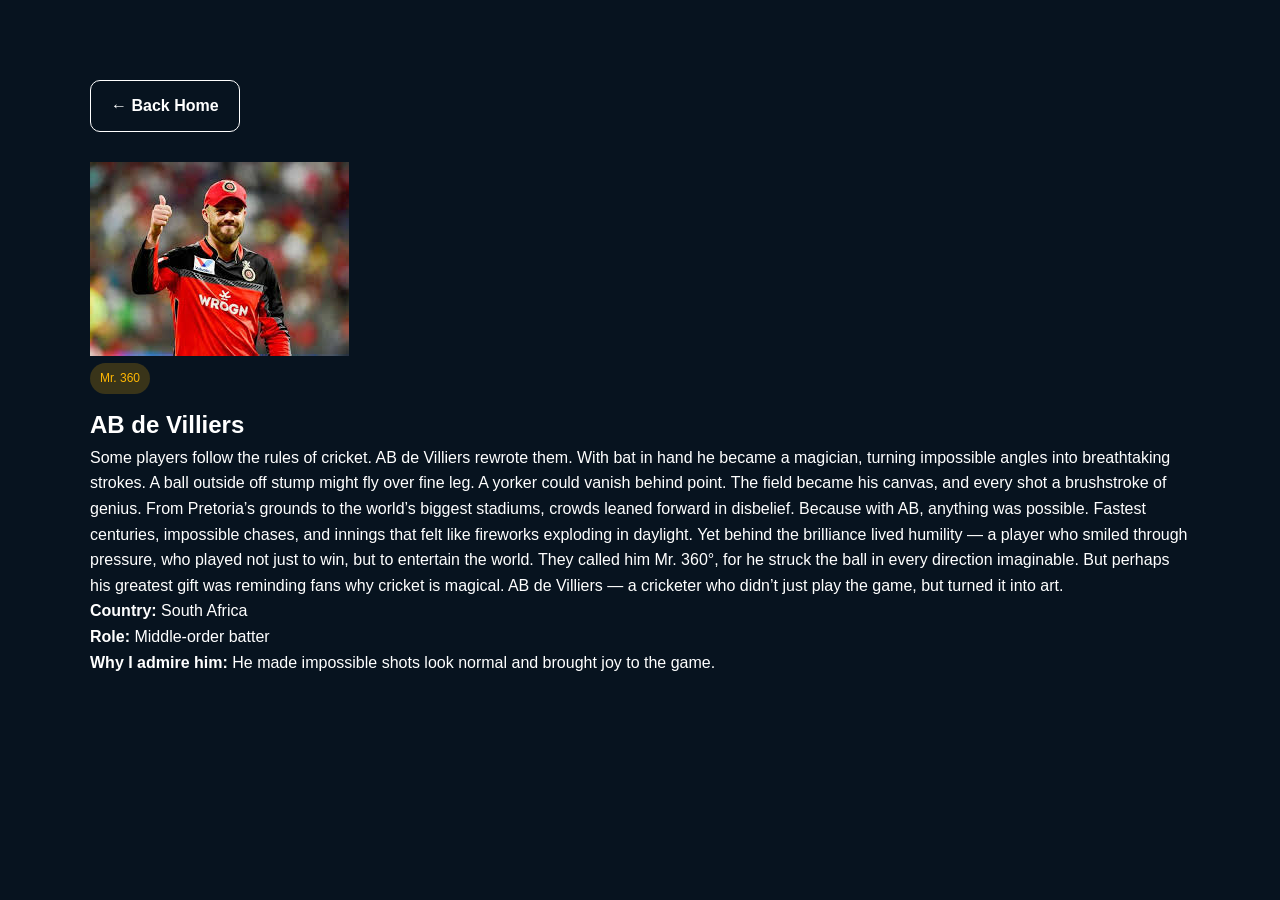
<file: abd.html>
<!DOCTYPE html>
<html lang="en">
<head>
  <meta charset="UTF-8" />
  <meta name="viewport" content="width=device-width, initial-scale=1.0" />
  <title>AB de Villiers | Cricket is Life</title>
  <link rel="stylesheet" href="style.css" />
</head>
<body>
  <main class="section">
    <div class="container">
      <a href="index.html" class="btn btn-secondary">← Back Home</a>

      <div class="spotlight-card" style="margin-top: 30px;">
        <div class="spotlight-image">
          <img src="abd.jpg" alt="AB de Villiers" />
        </div>
        <div class="spotlight-content">
          <span class="badge">Mr. 360</span>
          <h2>AB de Villiers</h2>
          <p>
            Some players follow the rules of cricket.

AB de Villiers rewrote them.

With bat in hand he became a magician,
turning impossible angles into breathtaking strokes.

A ball outside off stump might fly over fine leg.
A yorker could vanish behind point.

The field became his canvas,
and every shot a brushstroke of genius.

From Pretoria’s grounds to the world’s biggest stadiums,
crowds leaned forward in disbelief.

Because with AB, anything was possible.

Fastest centuries, impossible chases,
and innings that felt like fireworks exploding in daylight.

Yet behind the brilliance lived humility —
a player who smiled through pressure,
who played not just to win,
but to entertain the world.

They called him Mr. 360°,
for he struck the ball in every direction imaginable.

But perhaps his greatest gift
was reminding fans why cricket is magical.

AB de Villiers —
a cricketer who didn’t just play the game,
but turned it into art.
          </p>
          <p><strong>Country:</strong> South Africa</p>
          <p><strong>Role:</strong> Middle-order batter</p>
          <p><strong>Why I admire him:</strong> He made impossible shots look normal and brought joy to the game.</p>
        </div>
      </div>
    </div>
  </main>
</body>
</html>
</file>
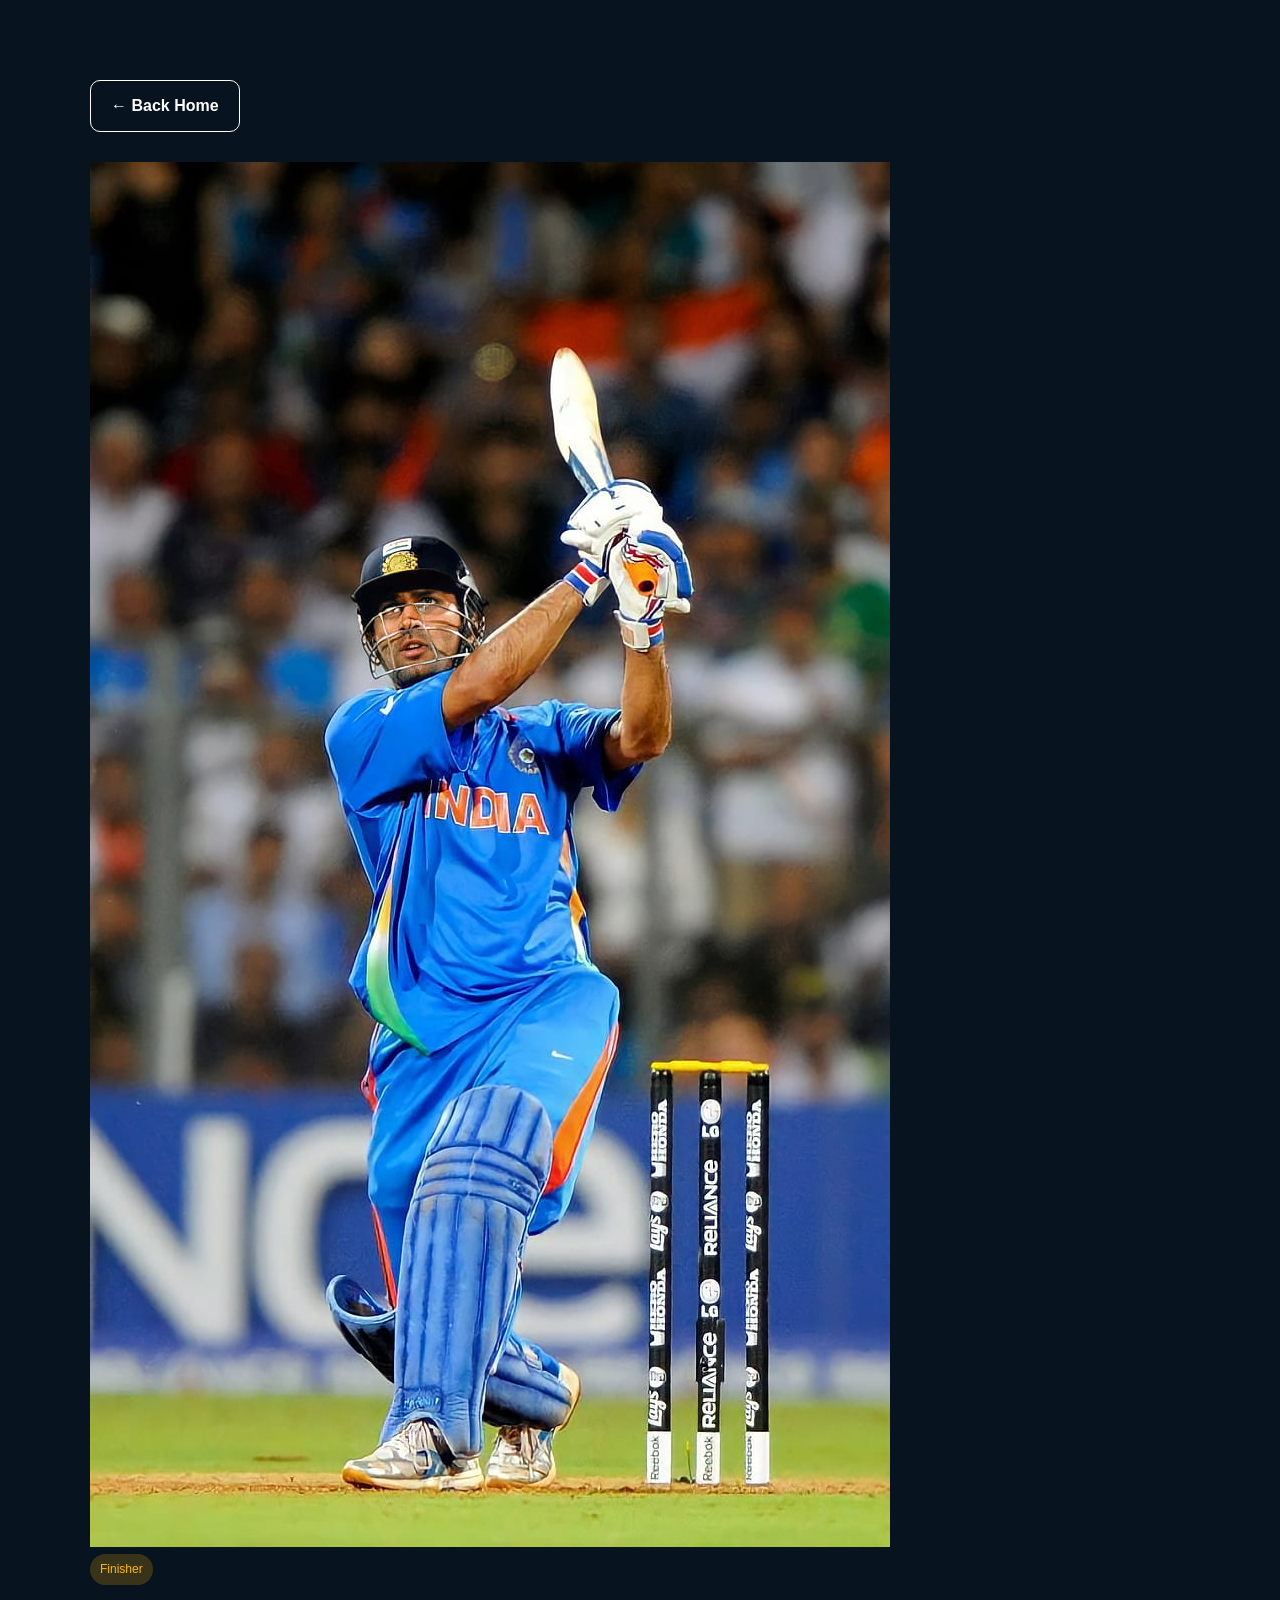
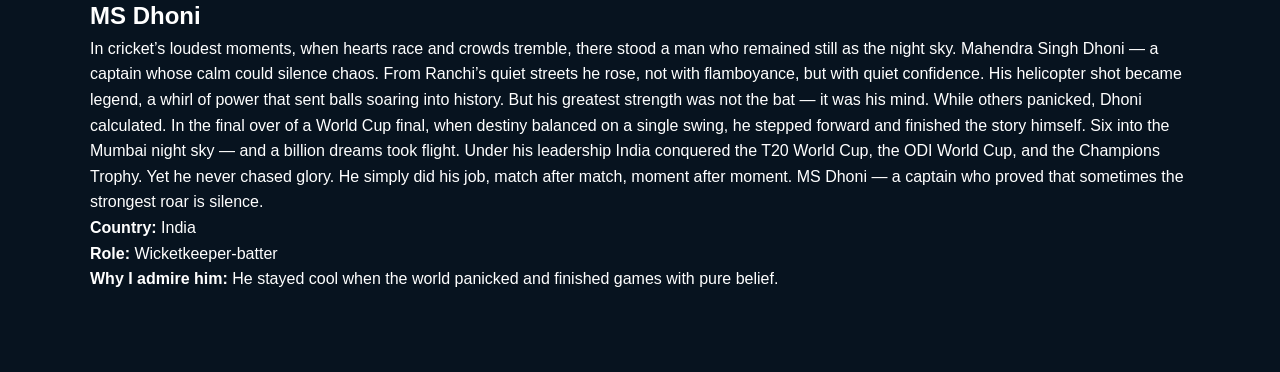
<file: dhoni.html>
<!DOCTYPE html>
<html lang="en">
<head>
  <meta charset="UTF-8" />
  <meta name="viewport" content="width=device-width, initial-scale=1.0" />
  <title>MS Dhoni | Cricket is Life</title>
  <link rel="stylesheet" href="style.css" />
</head>
<body>
  <main class="section">
    <div class="container">
      <a href="index.html" class="btn btn-secondary">← Back Home</a>

      <div class="spotlight-card" style="margin-top: 30px;">
        <div class="spotlight-image">
          <img src="dhoni.jpg" alt="MS Dhoni" />
        </div>
        <div class="spotlight-content">
          <span class="badge">Finisher</span>
          <h2>MS Dhoni</h2>
          <p>
            In cricket’s loudest moments,
when hearts race and crowds tremble,
there stood a man who remained still as the night sky.

Mahendra Singh Dhoni —
a captain whose calm could silence chaos.

From Ranchi’s quiet streets he rose,
not with flamboyance,
but with quiet confidence.

His helicopter shot became legend,
a whirl of power that sent balls soaring into history.

But his greatest strength was not the bat —
it was his mind.

While others panicked,
Dhoni calculated.

In the final over of a World Cup final,
when destiny balanced on a single swing,
he stepped forward and finished the story himself.

Six into the Mumbai night sky —
and a billion dreams took flight.

Under his leadership India conquered
the T20 World Cup,
the ODI World Cup,
and the Champions Trophy.

Yet he never chased glory.

He simply did his job,
match after match,
moment after moment.

MS Dhoni —
a captain who proved
that sometimes the strongest roar
is silence.
          </p>
          <p><strong>Country:</strong> India</p>
          <p><strong>Role:</strong> Wicketkeeper-batter</p>
          <p><strong>Why I admire him:</strong> He stayed cool when the world panicked and finished games with pure belief.</p>
        </div>
      </div>
    </div>
  </main>
</body>
</html>
</file>
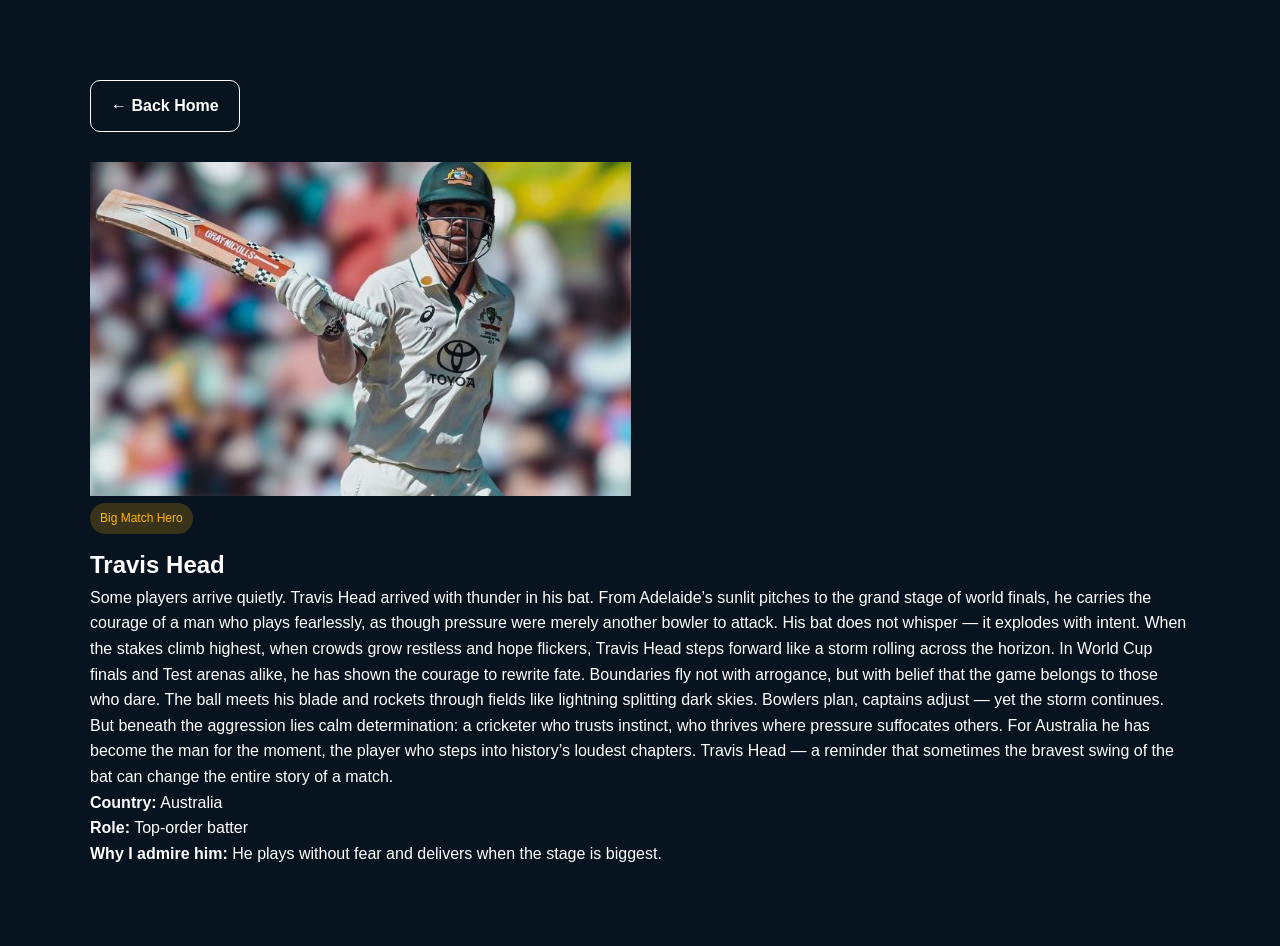
<file: head.html>
<!DOCTYPE html>
<html lang="en">
<head>
  <meta charset="UTF-8" />
  <meta name="viewport" content="width=device-width, initial-scale=1.0" />
  <title>Travis Head | Cricket is Life</title>
  <link rel="stylesheet" href="style.css" />
</head>
<body>
  <main class="section">
    <div class="container">
      <a href="index.html" class="btn btn-secondary">← Back Home</a>

      <div class="spotlight-card" style="margin-top: 30px;">
        <div class="spotlight-image">
          <img src="head.jpg" alt="Travis Head" />
        </div>
        <div class="spotlight-content">
          <span class="badge">Big Match Hero</span>
          <h2>Travis Head</h2>
          <p>
Some players arrive quietly.
Travis Head arrived with thunder in his bat.

From Adelaide’s sunlit pitches to the grand stage of world finals,
he carries the courage of a man who plays fearlessly,
as though pressure were merely another bowler to attack.

His bat does not whisper —
it explodes with intent.

When the stakes climb highest,
when crowds grow restless and hope flickers,
Travis Head steps forward like a storm rolling across the horizon.

In World Cup finals and Test arenas alike,
he has shown the courage to rewrite fate.
Boundaries fly not with arrogance,
but with belief that the game belongs to those who dare.

The ball meets his blade and rockets through fields
like lightning splitting dark skies.
Bowlers plan, captains adjust —
yet the storm continues.

But beneath the aggression lies calm determination:
a cricketer who trusts instinct,
who thrives where pressure suffocates others.

For Australia he has become the man for the moment,
the player who steps into history’s loudest chapters.

Travis Head —
a reminder that sometimes
the bravest swing of the bat
can change the entire story of a match.
          </p>
          <p><strong>Country:</strong> Australia</p>
          <p><strong>Role:</strong> Top-order batter</p>
          <p><strong>Why I admire him:</strong> He plays without fear and delivers when the stage is biggest.</p>
        </div>
      </div>
    </div>
  </main>
</body>
</html>
</file>
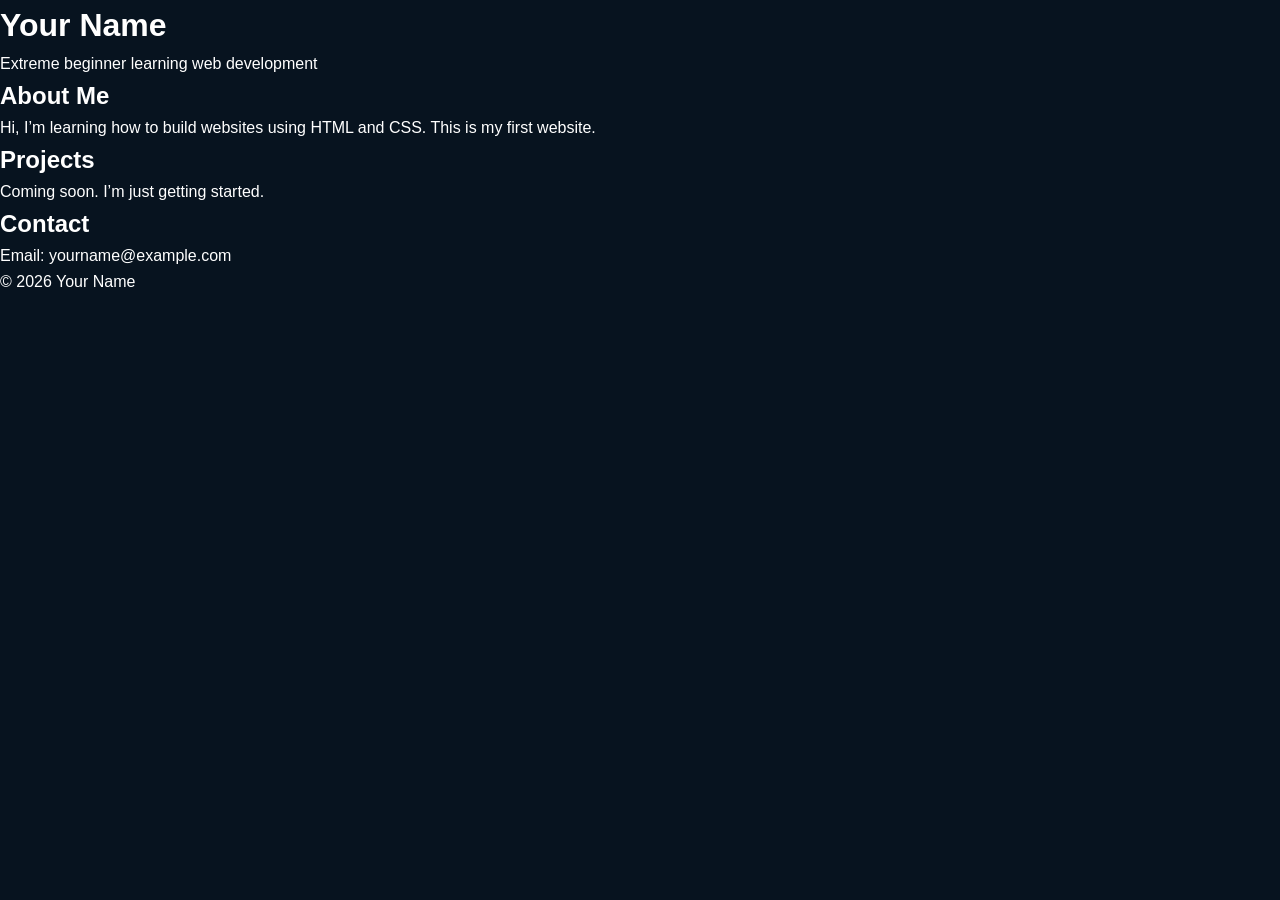
<file: KJOSHIindex.html>
<!DOCTYPE html>
<html lang="en">
<head>
  <meta charset="UTF-8" />
  <meta name="viewport" content="width=device-width, initial-scale=1.0" />
  <title>My First Website</title>
  <link rel="stylesheet" href="style.css" />
</head>
<body>
  <header>
    <h1>Your Name</h1>
    <p>Extreme beginner learning web development</p>
  </header>

  <main>
    <section>
      <h2>About Me</h2>
      <p>
        Hi, I’m learning how to build websites using HTML and CSS.
        This is my first website.
      </p>
    </section>

    <section>
      <h2>Projects</h2>
      <p>Coming soon. I’m just getting started.</p>
    </section>

    <section>
      <h2>Contact</h2>
      <p>Email: yourname@example.com</p>
    </section>
  </main>

  <footer>
    <p>© 2026 Your Name</p>
  </footer>
</body>
</html>
</file>
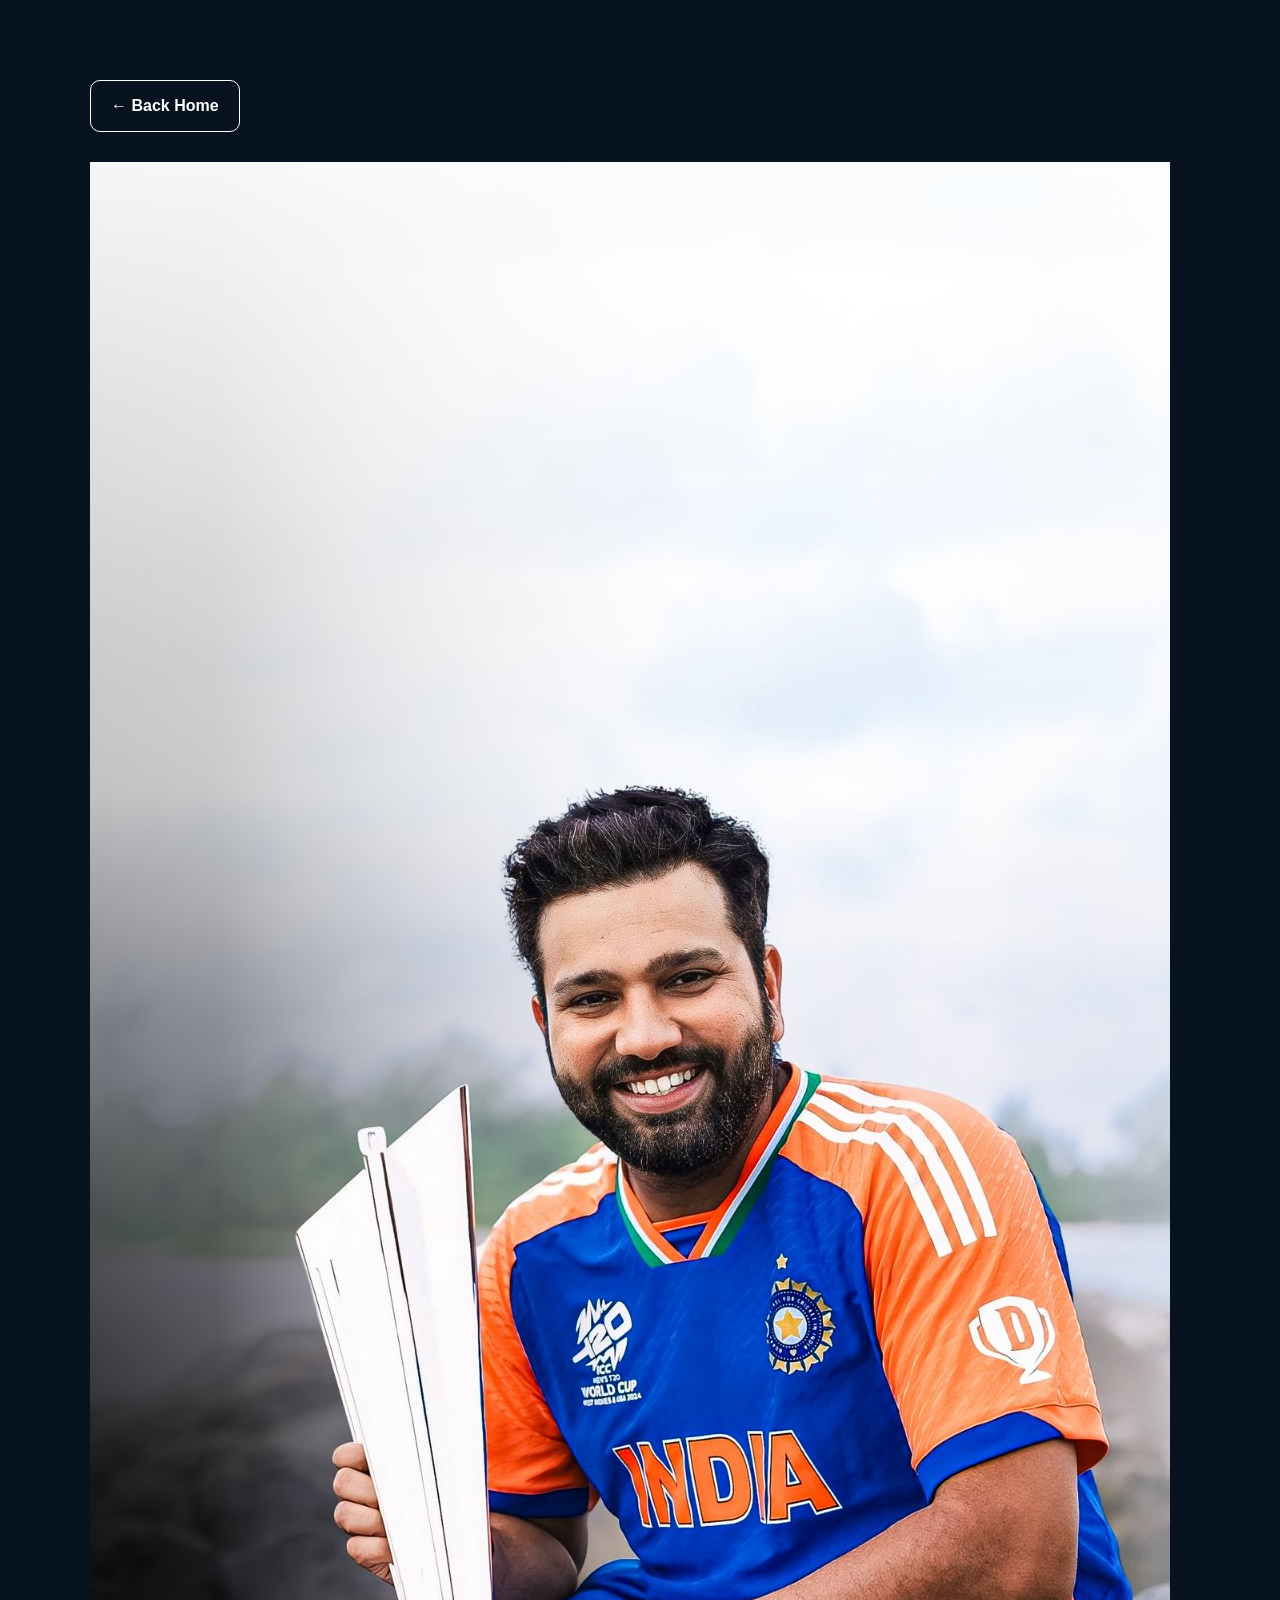
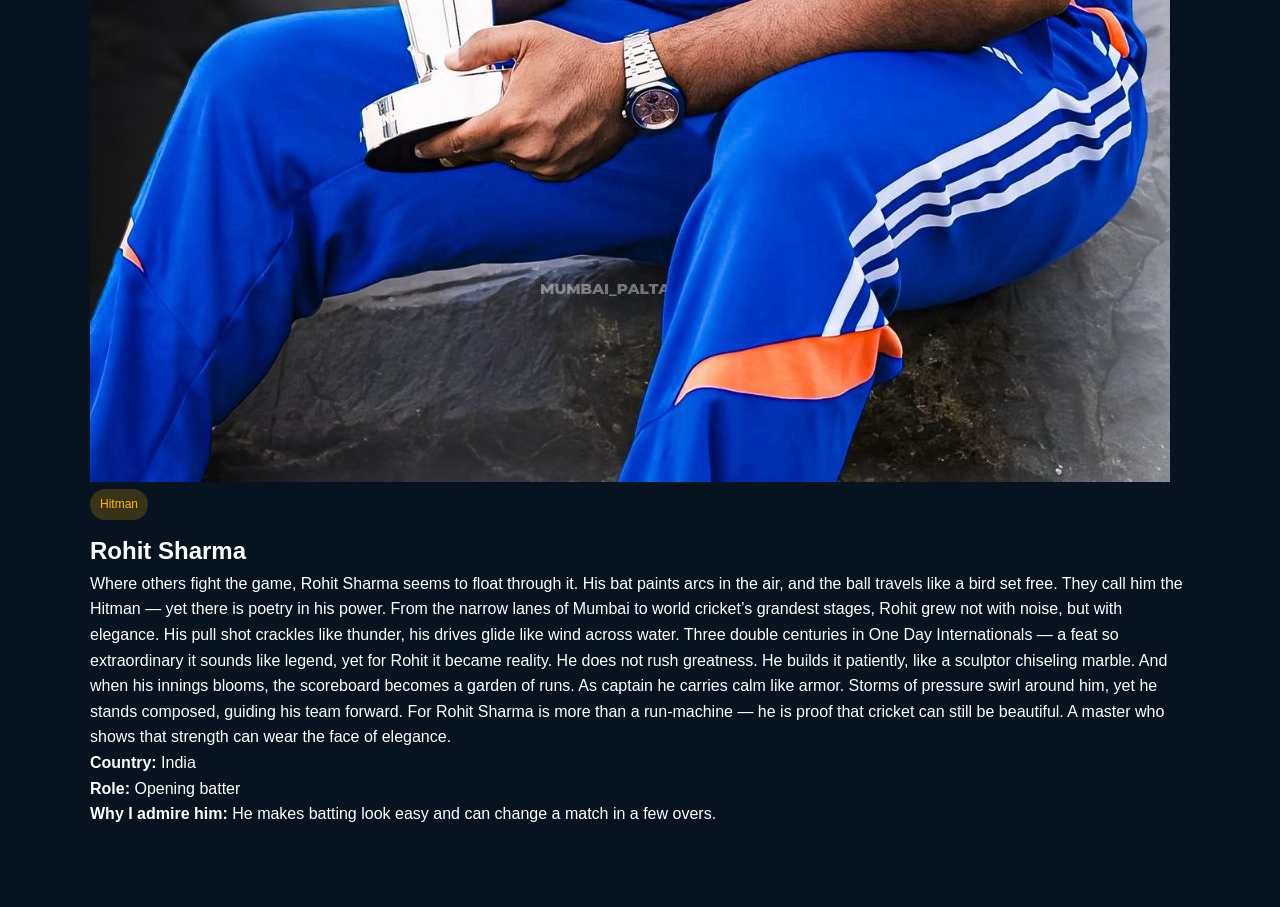
<file: rohit.html>
<!DOCTYPE html>
<html lang="en">
<head>
  <meta charset="UTF-8" />
  <meta name="viewport" content="width=device-width, initial-scale=1.0" />
  <title>Rohit Sharma | Cricket is Life</title>
  <link rel="stylesheet" href="style.css" />
</head>
<body>
  <main class="section">
    <div class="container">
      <a href="index.html" class="btn btn-secondary">← Back Home</a>

      <div class="spotlight-card" style="margin-top: 30px;">
        <div class="spotlight-image">
          <img src="rohit.jpg" alt="Rohit Sharma" />
        </div>
        <div class="spotlight-content">
          <span class="badge">Hitman</span>
          <h2>Rohit Sharma</h2>
          <p>
            Where others fight the game,
Rohit Sharma seems to float through it.

His bat paints arcs in the air,
and the ball travels like a bird set free.

They call him the Hitman —
yet there is poetry in his power.

From the narrow lanes of Mumbai to world cricket’s grandest stages,
Rohit grew not with noise, but with elegance.

His pull shot crackles like thunder,
his drives glide like wind across water.

Three double centuries in One Day Internationals —
a feat so extraordinary it sounds like legend,
yet for Rohit it became reality.

He does not rush greatness.
He builds it patiently,
like a sculptor chiseling marble.

And when his innings blooms,
the scoreboard becomes a garden of runs.

As captain he carries calm like armor.
Storms of pressure swirl around him,
yet he stands composed, guiding his team forward.

For Rohit Sharma is more than a run-machine —
he is proof that cricket can still be beautiful.

A master who shows that strength
can wear the face of elegance.
          </p>
          <p><strong>Country:</strong> India</p>
          <p><strong>Role:</strong> Opening batter</p>
          <p><strong>Why I admire him:</strong> He makes batting look easy and can change a match in a few overs.</p>
        </div>
      </div>
    </div>
  </main>
</body>
</html>
</file>
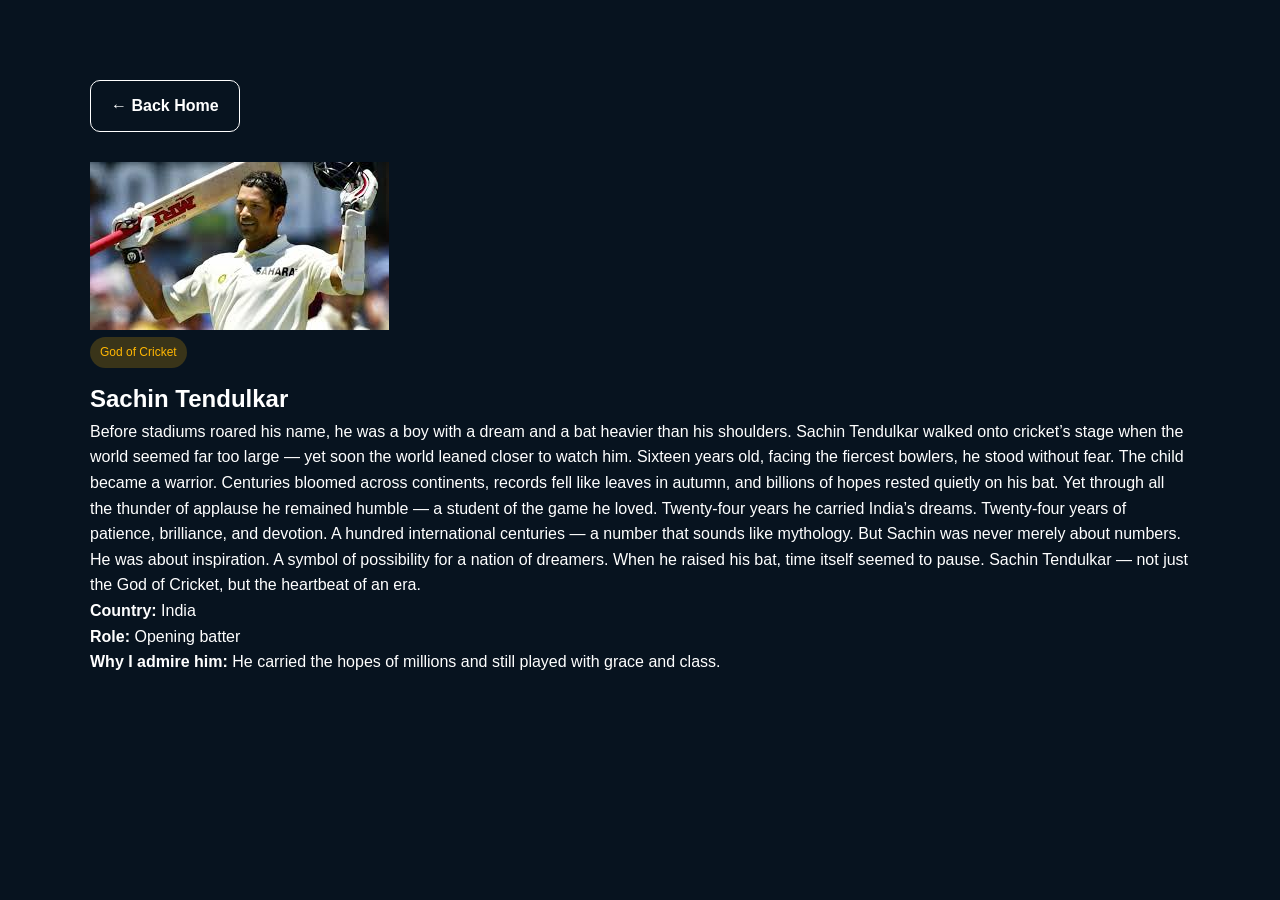
<file: sachin.html>
<!DOCTYPE html>
<html lang="en">
<head>
  <meta charset="UTF-8" />
  <meta name="viewport" content="width=device-width, initial-scale=1.0" />
  <title>Sachin Tendulkar | Cricket is Life</title>
  <link rel="stylesheet" href="style.css" />
</head>
<body>
  <main class="section">
    <div class="container">
      <a href="index.html" class="btn btn-secondary">← Back Home</a>

      <div class="spotlight-card" style="margin-top: 30px;">
        <div class="spotlight-image">
          <img src="sachin.jpg" alt="Sachin Tendulkar" />
        </div>
        <div class="spotlight-content">
          <span class="badge">God of Cricket</span>
          <h2>Sachin Tendulkar</h2>
          <p>
Before stadiums roared his name,
he was a boy with a dream
and a bat heavier than his shoulders.

Sachin Tendulkar walked onto cricket’s stage
when the world seemed far too large —
yet soon the world leaned closer to watch him.

Sixteen years old, facing the fiercest bowlers,
he stood without fear.
The child became a warrior.

Centuries bloomed across continents,
records fell like leaves in autumn,
and billions of hopes rested quietly on his bat.

Yet through all the thunder of applause
he remained humble —
a student of the game he loved.

Twenty-four years he carried India’s dreams.
Twenty-four years of patience, brilliance, and devotion.

A hundred international centuries —
a number that sounds like mythology.

But Sachin was never merely about numbers.

He was about inspiration.
A symbol of possibility for a nation of dreamers.

When he raised his bat,
time itself seemed to pause.

Sachin Tendulkar —
not just the God of Cricket,
but the heartbeat of an era.
          </p>
          <p><strong>Country:</strong> India</p>
          <p><strong>Role:</strong> Opening batter</p>
          <p><strong>Why I admire him:</strong> He carried the hopes of millions and still played with grace and class.</p>
        </div>
      </div>
    </div>
  </main>
</body>
</html>
</file>
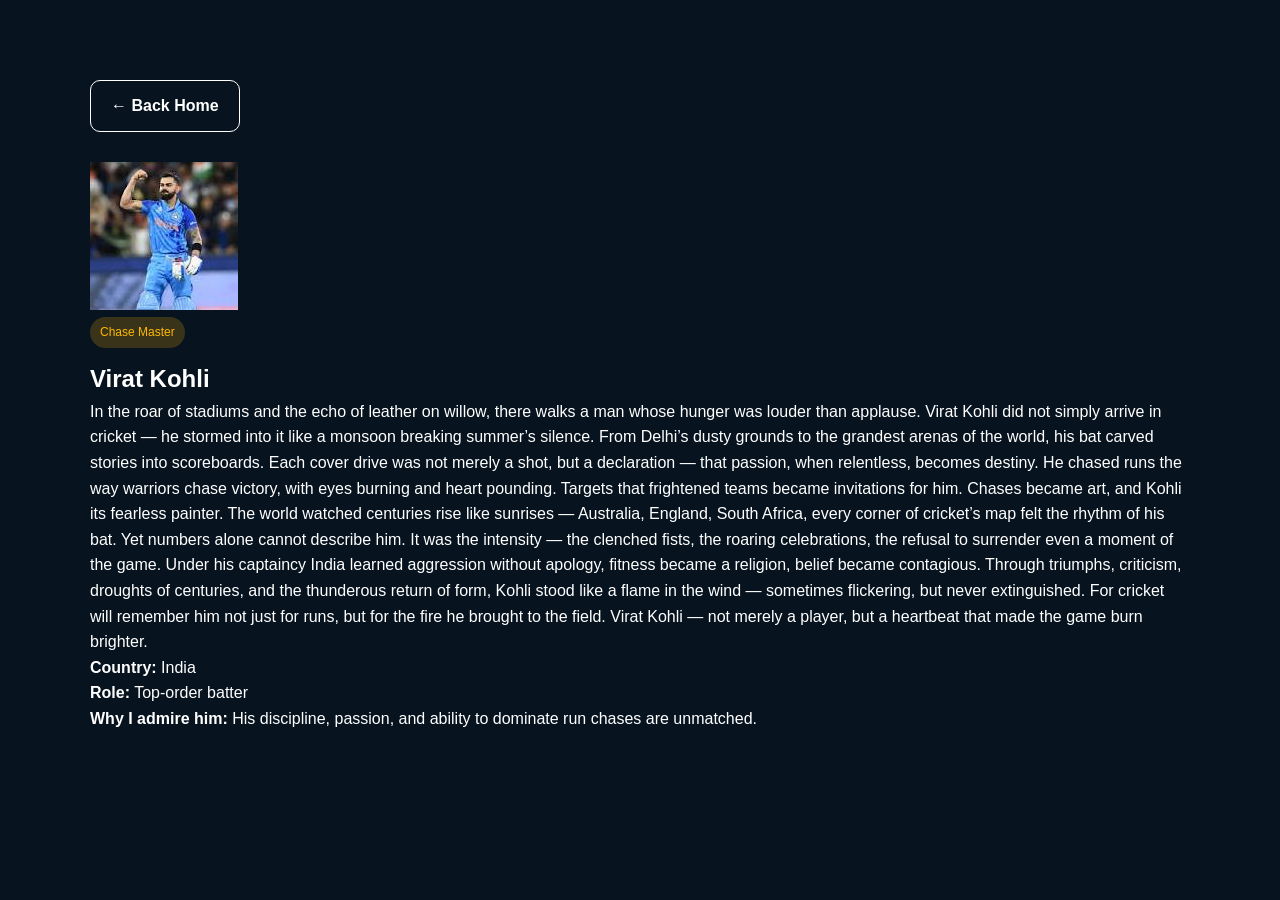
<file: virat.html>
<!DOCTYPE html>
<html lang="en">
<head>
  <meta charset="UTF-8" />
  <meta name="viewport" content="width=device-width, initial-scale=1.0" />
  <title>Virat Kohli | Cricket is Life</title>
  <link rel="stylesheet" href="style.css" />
</head>
<body>
  <main class="section">
    <div class="container">
      <a href="index.html" class="btn btn-secondary">← Back Home</a>

      <div class="spotlight-card" style="margin-top: 30px;">
        <div class="spotlight-image">
          <img src="virat.jpg" alt="Virat Kohli" />
        </div>
        <div class="spotlight-content">
          <span class="badge">Chase Master</span>
          <h2>Virat Kohli</h2>
          <p>
            In the roar of stadiums and the echo of leather on willow,
there walks a man whose hunger was louder than applause.
Virat Kohli did not simply arrive in cricket —
he stormed into it like a monsoon breaking summer’s silence.

From Delhi’s dusty grounds to the grandest arenas of the world,
his bat carved stories into scoreboards.
Each cover drive was not merely a shot,
but a declaration — that passion, when relentless, becomes destiny.

He chased runs the way warriors chase victory,
with eyes burning and heart pounding.
Targets that frightened teams became invitations for him.
Chases became art, and Kohli its fearless painter.

The world watched centuries rise like sunrises —
Australia, England, South Africa, every corner of cricket’s map
felt the rhythm of his bat.

Yet numbers alone cannot describe him.
It was the intensity — the clenched fists, the roaring celebrations,
the refusal to surrender even a moment of the game.

Under his captaincy India learned aggression without apology,
fitness became a religion, belief became contagious.

Through triumphs, criticism, droughts of centuries,
and the thunderous return of form,
Kohli stood like a flame in the wind —
sometimes flickering, but never extinguished.

For cricket will remember him not just for runs,
but for the fire he brought to the field.

Virat Kohli —
not merely a player,
but a heartbeat that made the game burn brighter.
          </p>
          <p><strong>Country:</strong> India</p>
          <p><strong>Role:</strong> Top-order batter</p>
          <p><strong>Why I admire him:</strong> His discipline, passion, and ability to dominate run chases are unmatched.</p>
        </div>
      </div>
    </div>
  </main>
</body>
</html>
</file>
<file: style.css>
*{
margin:0;
padding:0;
box-sizing:border-box;
}

html{
scroll-behavior:smooth;
}

body{
font-family:Arial, sans-serif;
background:#07131f;
color:white;
line-height:1.6;
}

.container{
width:min(1100px,92%);
margin:auto;
}

.section{
padding:80px 0;
}

.section-header{
margin-bottom:30px;
}

.section-label{
color:#ffb703;
font-weight:bold;
font-size:0.8rem;
letter-spacing:1px;
text-transform:uppercase;
}

.navbar{
display:flex;
justify-content:space-between;
align-items:center;
padding:20px 0;
}

.logo{
font-size:1.4rem;
font-weight:bold;
}

.nav-links{
display:flex;
gap:24px;
flex-wrap:wrap;
}

.nav-links a{
color:white;
text-decoration:none;
font-weight:bold;
}

.hero{
min-height:100vh;
background-image:
linear-gradient(rgba(0,0,0,0.4),rgba(0,0,0,0.6)),
url("vk-rs-background.jpg");
background-size:cover;
background-position:center;
background-repeat:no-repeat;
display:flex;
align-items:center;
}

.overlay{
display:none;
}

.hero-title{
font-size:4rem;
color:#ffb703;
margin-bottom:20px;
line-height:1.05;
}

.hero-text{
margin-bottom:20px;
max-width:700px;
}

.hero-buttons{
display:flex;
gap:15px;
flex-wrap:wrap;
}

.btn{
padding:12px 20px;
border-radius:10px;
background:#ffb703;
color:black;
font-weight:bold;
text-decoration:none;
display:inline-block;
transition:0.25s;
}

.btn:hover{
transform:translateY(-2px);
box-shadow:0 10px 24px rgba(0,0,0,.25);
}

.btn-secondary{
background:transparent;
border:1px solid white;
color:white;
}

.stadium-banner{
height:450px;
background-image:
linear-gradient(rgba(0,0,0,0.5),rgba(0,0,0,0.7)),
url("stadium.jpg");
background-size:cover;
background-position:center;
background-repeat:no-repeat;
display:flex;
align-items:center;
justify-content:center;
}

.stadium-overlay{
width:100%;
height:100%;
display:flex;
align-items:center;
justify-content:center;
padding:20px;
}

.stadium-content{
text-align:center;
max-width:800px;
}

.stadium-content h2{
font-size:2.5rem;
margin-bottom:10px;
}

.stadium-content p{
color:#cbd5e1;
font-size:1.1rem;
line-height:1.8;
}

.about p{
max-width:900px;
color:#d6dfeb;
font-size:1.08rem;
line-height:1.9;
}

.card-grid{
display:grid;
grid-template-columns:repeat(auto-fit,minmax(280px,1fr));
gap:30px;
}

.player-card{
background:rgba(255,255,255,.05);
border-radius:18px;
overflow:hidden;
transition:0.3s;
border:1px solid rgba(255,255,255,.06);
}

.player-card:hover{
transform:translateY(-8px);
box-shadow:0 20px 45px rgba(0,0,0,.5);
}

.player-card a{
text-decoration:none;
color:inherit;
display:block;
height:100%;
}

.player-card img{
width:100%;
height:240px;
object-fit:cover;
display:block;
}

.card-content{
padding:20px;
}

.badge{
background:#ffb70333;
color:#ffb703;
padding:6px 10px;
border-radius:999px;
font-size:.75rem;
margin-bottom:12px;
display:inline-block;
}

.card-content h3{
font-size:1.2rem;
margin-bottom:10px;
}

.card-content p{
color:#d6dfeb;
margin-bottom:14px;
}

.stats-mini{
display:grid;
grid-template-columns:repeat(2,1fr);
gap:12px;
margin-top:16px;
}

.stats-mini div{
background:rgba(255,255,255,.05);
padding:10px 12px;
border-radius:12px;
text-align:center;
}

.stats-mini span{
display:block;
font-size:.75rem;
color:#9fb2c7;
margin-bottom:4px;
}

.stats-mini strong{
display:block;
font-size:1rem;
color:#ffffff;
font-weight:bold;
}

.formation{
display:flex;
flex-direction:column;
gap:18px;
align-items:center;
margin-top:20px;
}

.formation-row{
display:flex;
gap:18px;
justify-content:center;
flex-wrap:wrap;
width:100%;
}

.formation-row.one{
max-width:260px;
}

.formation-row.two{
max-width:620px;
}

.formation-row.three{
max-width:900px;
}

.formation-player{
background:rgba(255,255,255,.06);
border:1px solid rgba(255,255,255,.08);
padding:14px 22px;
border-radius:14px;
min-width:180px;
text-align:center;
font-weight:bold;
box-shadow:0 12px 30px rgba(0,0,0,.22);
transition:transform 0.25s ease, box-shadow 0.25s ease;
}

.formation-player:hover{
transform:translateY(-4px);
box-shadow:0 16px 36px rgba(0,0,0,.32);
}

.gallery-grid{
display:grid;
grid-template-columns:repeat(auto-fit,minmax(260px,1fr));
gap:20px;
margin-top:30px;
align-items:stretch;
}

.gallery-grid img{
width:100%;
height:230px;
object-fit:cover;
display:block;
border-radius:15px;
transition:transform 0.3s ease, box-shadow 0.3s ease;
cursor:pointer;
}

.gallery-grid img:hover{
transform:scale(1.03);
box-shadow:0 18px 45px rgba(0,0,0,.6);
}

.lightbox{
position:fixed;
inset:0;
background:rgba(0,0,0,0.9);
display:none;
align-items:center;
justify-content:center;
z-index:9999;
padding:20px;
}

.lightbox.show{
display:flex;
}

.lightbox-image{
max-width:90%;
max-height:90%;
border-radius:16px;
box-shadow:0 20px 60px rgba(0,0,0,.7);
}

.lightbox-close{
position:absolute;
top:20px;
right:30px;
font-size:3rem;
color:white;
cursor:pointer;
font-weight:bold;
line-height:1;
}

.contact-box{
background:rgba(255,255,255,.05);
padding:40px;
border-radius:20px;
text-align:center;
}

.contact-button{
display:inline-block;
margin-top:20px;
background:#8ecae6;
color:black;
padding:12px 20px;
border-radius:10px;
text-decoration:none;
font-weight:bold;
transition:0.25s;
}

.contact-button:hover{
transform:translateY(-2px);
box-shadow:0 10px 24px rgba(0,0,0,.25);
}

.footer{
text-align:center;
padding:30px;
opacity:.75;
}

@media(max-width:768px){

.navbar{
flex-direction:column;
gap:14px;
align-items:flex-start;
}

.nav-links{
gap:14px;
}

.hero-title{
font-size:3rem;
}

.stadium-content h2{
font-size:2rem;
}

.stadium-content p{
font-size:1rem;
}

.formation-player{
min-width:140px;
padding:12px 16px;
font-size:.95rem;
}

.gallery-grid{
grid-template-columns:repeat(2,1fr);
}

.gallery-grid img{
height:180px;
}

.stats-mini{
grid-template-columns:1fr 1fr;
}

}
</file>
